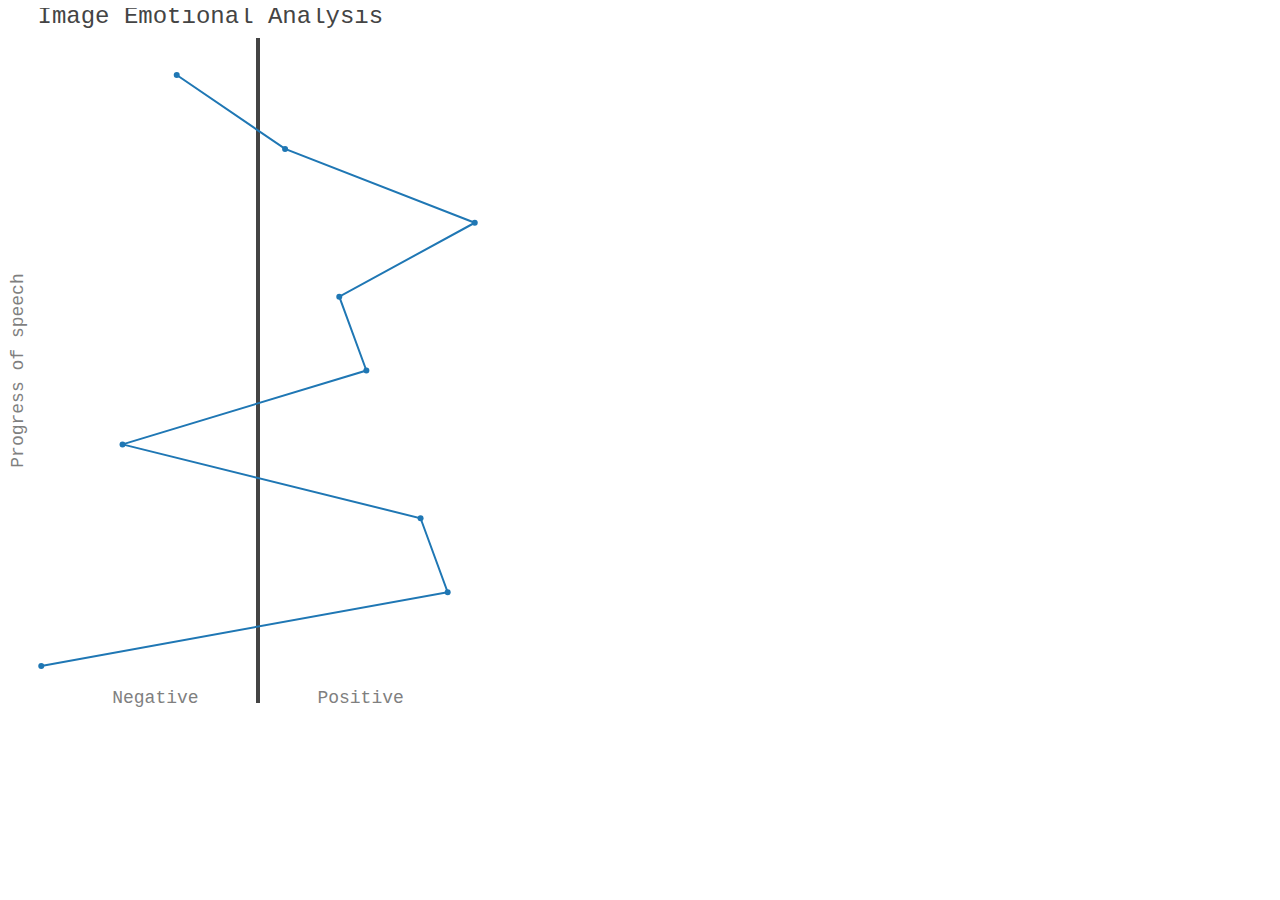
<file: graphs/plots.html>
<html lang="en" xmlns="http://www.w3.org/1999/xhtml">
<head>
    <script src="plotly-latest.min.js"></script>
</head>

<body>

<div id="myDiv"><!-- Plotly chart will be drawn inside this DIV --></div>
<script>
    var trace1 = {
        x: [-8, 7, 6, -5, 4, 3, 8, 1, -3],
        y: [0, 1, 2, 3, 4, 5, 6, 7, 8],

        type: 'scatter'
    };

    var data = [trace1];
    var layout = {
        autosize: false,
        width: 500,
        height: 700,
        margin: {
            l: 5,
            r: 5,
            b: 5,
            t: 30,
            pad: 4
        },
        title: {
            text: 'Image Emotional Analysis',
            font: {
                family: 'Courier New, monospace',
                size: 24
            },
            xref: 'paper',
            x: 0.05,
        },

        xaxis: {
            autorange: true,
            showgrid: false,
            zeroline: true,
            zerolinewidth: 4,
            showline: false,
            autotick: true,
            ticks: '',
            showticklabels: false,
            title: {
                text: 'Negative           Positive',
                font: {
                    family: 'Courier New, monospace',
                    size: 18,
                    color: '#7f7f7f'
                }
            }
        },
        yaxis: {
            autorange: true,
            showgrid: false,
            zeroline: false,
            showline: false,
            autotick: true,
            ticks: '',
            showticklabels: false,
            title: {
                text: 'Progress of speech',
                font: {
                    family: 'Courier New, monospace',
                    size: 18,
                    color: '#7f7f7f'
                }
            }
        }


    };
    Plotly.newPlot('myDiv', data, layout);
    //end
</script>
</body>
</html>
</file>
